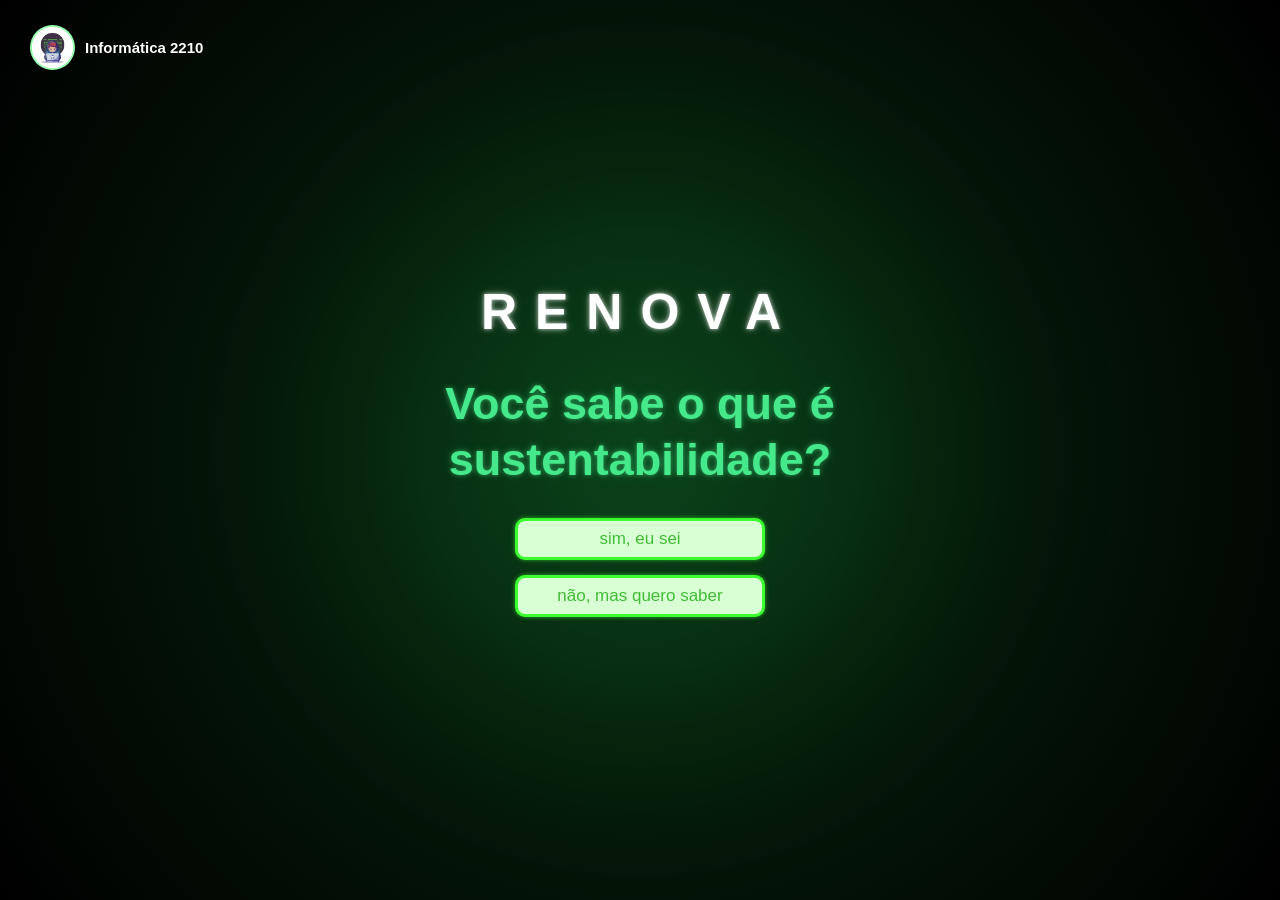
<file: index.html>
<!DOCTYPE html>
<html lang="pt-BR">

<head>

    <meta charset="UTF-8">

    <meta name="viewport" content="width=device-width, initial-scale=1.0">

    <title>RENOVA - Sustentabilidade</title>

    <link rel="stylesheet" href="style.css">

</head>

<body>

    <div class="identificacao-turma">

        <div class="logo-turma">
            <img src="img/logoproj.jpg" alt="Logo da turma">
        </div>

        <span>Informática 2210</span>

    </div>


    <main class="inicio">

        <div class="conteudo">

            <h1 class="logo">
                RENOVA
            </h1>

            <h2>
                Você sabe o que é<br>
                sustentabilidade?
            </h2>

            <div class="botoes">

                <a href="telas/projeto.html" class="botao">
                    sim, eu sei
                </a>

                <a href="telas/projeto.html" class="botao">
                    não, mas quero saber
                </a>

            </div>

        </div>

    </main>

</body>

</html>
</file>
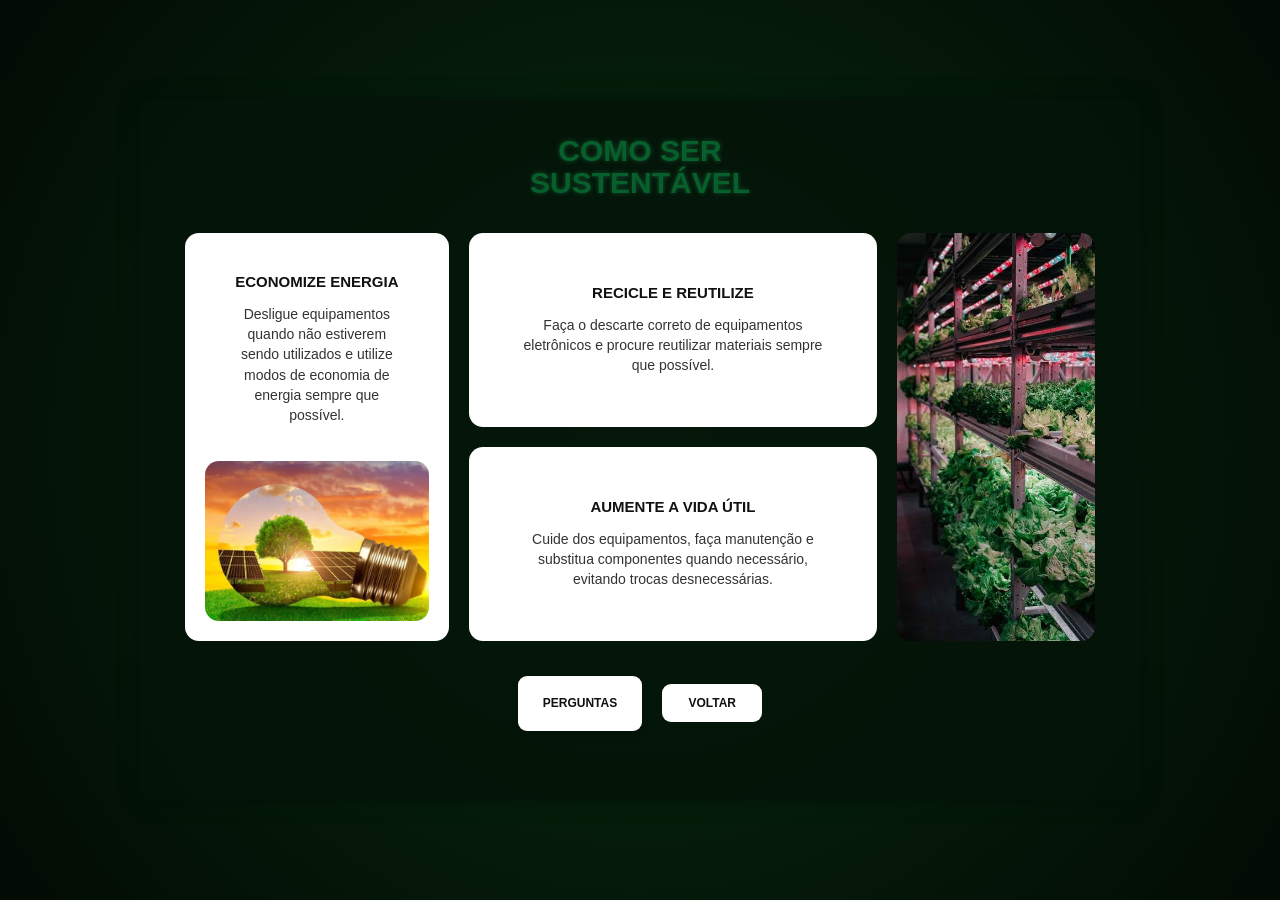
<file: telas/como-ser-sustentavel.html>
<!DOCTYPE html>
<html lang="pt-BR">

<head>
    <meta charset="UTF-8">
    <meta name="viewport" content="width=device-width, initial-scale=1.0">
    <title>Como ser sustentável</title>
    <link rel="stylesheet" href="../style.css">
</head>

<body class="pagina-sustentabilidade">

    <main class="conteudo-sustentabilidade">

        <!-- TÍTULO -->

        <h1>
            COMO SER
            <br>
            <span>SUSTENTÁVEL</span>
        </h1>


        <!-- ÁREA DE CONTEÚDO -->

        <section class="conteudo-temas">


            <!-- BLOCO ESQUERDO -->

            <div class="bloco bloco-esquerdo">

                <div class="espaco-texto">

                    <h2>ECONOMIZE ENERGIA</h2>

                    <p>
                        Desligue equipamentos quando não estiverem
                        sendo utilizados e utilize modos de economia
                        de energia sempre que possível.
                    </p>

                </div>


                <!-- IMAGEM JUNTO DO TEMA -->

                <div class="espaco-imagem">

                    <img src="../img/economiaenergia.jpg" alt="Economia de energia">

                </div>

            </div>



            <!-- BLOCO CENTRAL -->

            <div class="bloco-direito">


                <!-- TEMA DE CIMA -->

                <div class="espaco-texto tema-cima">

                    <h2>RECICLE E REUTILIZE</h2>

                    <p>
                        Faça o descarte correto de equipamentos
                        eletrônicos e procure reutilizar materiais
                        sempre que possível.
                    </p>

                </div>


                <!-- TEMA DE BAIXO -->

                <div class="espaco-texto tema-baixo">

                    <h2>AUMENTE A VIDA ÚTIL</h2>

                    <p>
                        Cuide dos equipamentos, faça manutenção
                        e substitua componentes quando necessário,
                        evitando trocas desnecessárias.
                    </p>

                </div>

            </div>



            <!-- IMAGEM SOZINHA DA DIREITA -->

            <div class="imagem-direita">

                <img src="../img/comosersustentavel1.jpg" alt="Reciclagem de equipamentos eletrônicos">

            </div>


        </section>



        <!-- NAVEGAÇÃO -->

        <div class="botoes-navegacao">

            <a href="quiz2.html" class="botao-perguntas">
                PERGUNTAS
            </a>

            <a href="topicos.html" class="botao-voltar">
                VOLTAR
            </a>

        </div>


    </main>

</body>

</html>
</file>
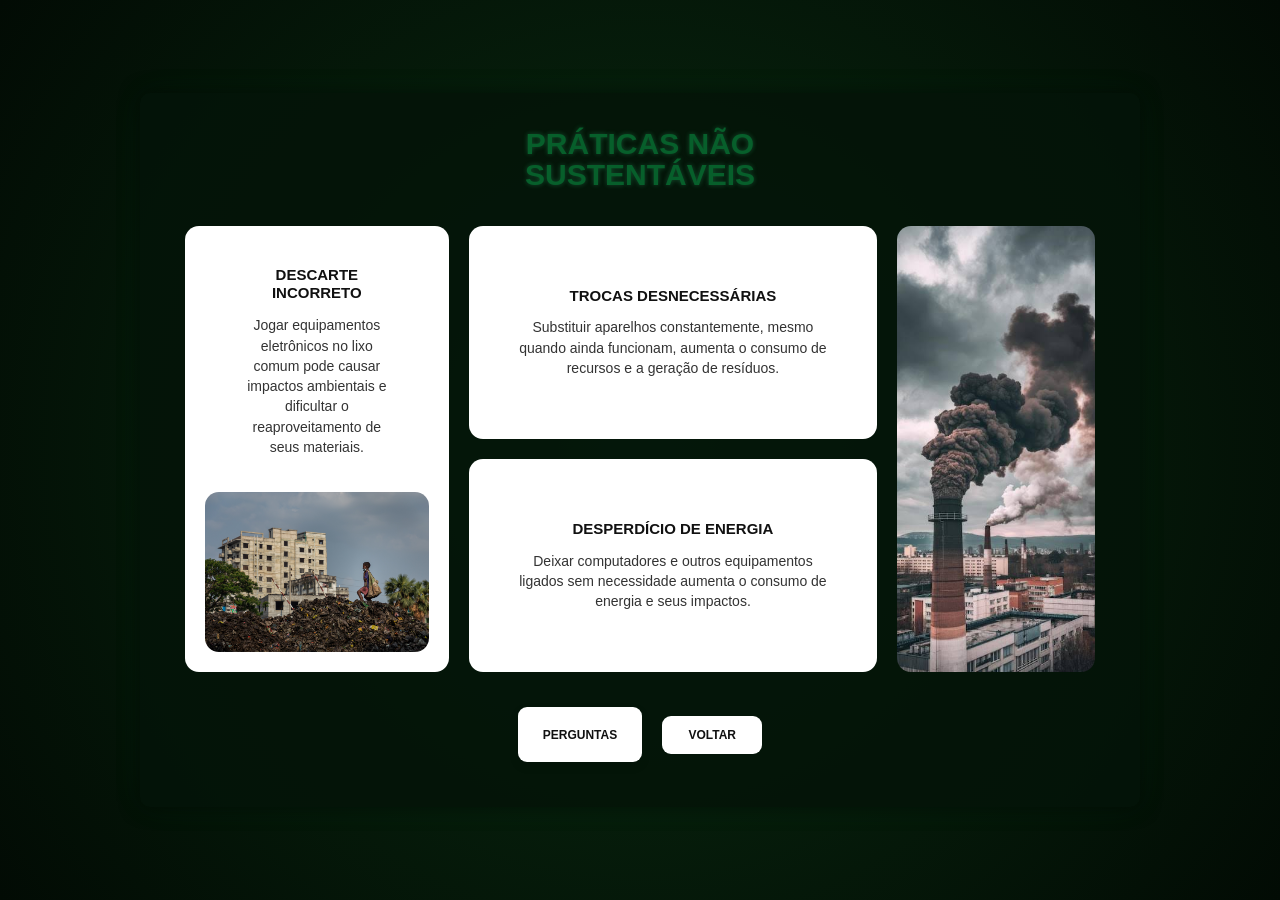
<file: telas/praticas-nao-sustentaveis.html>
<!DOCTYPE html>
<html lang="pt-BR">

<head>
    <meta charset="UTF-8">
    <meta name="viewport" content="width=device-width, initial-scale=1.0">
    <title>Práticas não sustentáveis</title>
    <link rel="stylesheet" href="../style.css">
</head>

<body class="pagina-sustentabilidade">

    <main class="conteudo-sustentabilidade">

        <!-- TÍTULO -->

        <h1>
            PRÁTICAS NÃO
            <br>
            <span>SUSTENTÁVEIS</span>
        </h1>


        <!-- ÁREA DE CONTEÚDO -->

        <section class="conteudo-temas">


            <!-- BLOCO ESQUERDO -->

            <div class="bloco bloco-esquerdo">

                <div class="espaco-texto">

                    <h2>DESCARTE INCORRETO</h2>

                    <p>
                        Jogar equipamentos eletrônicos no lixo comum
                        pode causar impactos ambientais e dificultar
                        o reaproveitamento de seus materiais.
                    </p>

                </div>


                <!-- IMAGEM JUNTO DO TEMA -->

                <div class="espaco-imagem">

                    <img src="../img/descartelixo.png" alt="Descarte de lixo eletrônico">

                </div>

            </div>



            <!-- BLOCO CENTRAL -->

            <div class="bloco-direito">


                <!-- TEMA DE CIMA -->

                <div class="espaco-texto tema-cima">

                    <h2>TROCAS DESNECESSÁRIAS</h2>

                    <p>
                        Substituir aparelhos constantemente, mesmo
                        quando ainda funcionam, aumenta o consumo
                        de recursos e a geração de resíduos.
                    </p>

                </div>


                <!-- TEMA DE BAIXO -->

                <div class="espaco-texto tema-baixo">

                    <h2>DESPERDÍCIO DE ENERGIA</h2>

                    <p>
                        Deixar computadores e outros equipamentos
                        ligados sem necessidade aumenta o consumo
                        de energia e seus impactos.
                    </p>

                </div>

            </div>



            <!-- IMAGEM SOZINHA DA DIREITA -->

            <div class="imagem-direita">

                <img src="../img/impactospoluicao.jpg" alt="Poluição e impactos ambientais">

            </div>


        </section>



        <!-- NAVEGAÇÃO -->

        <div class="botoes-navegacao">

            <a href="quiz3.html" class="botao-perguntas">
                PERGUNTAS
            </a>

            <a href="topicos.html" class="botao-voltar">
                VOLTAR
            </a>

        </div>


    </main>

</body>

</html>
</file>
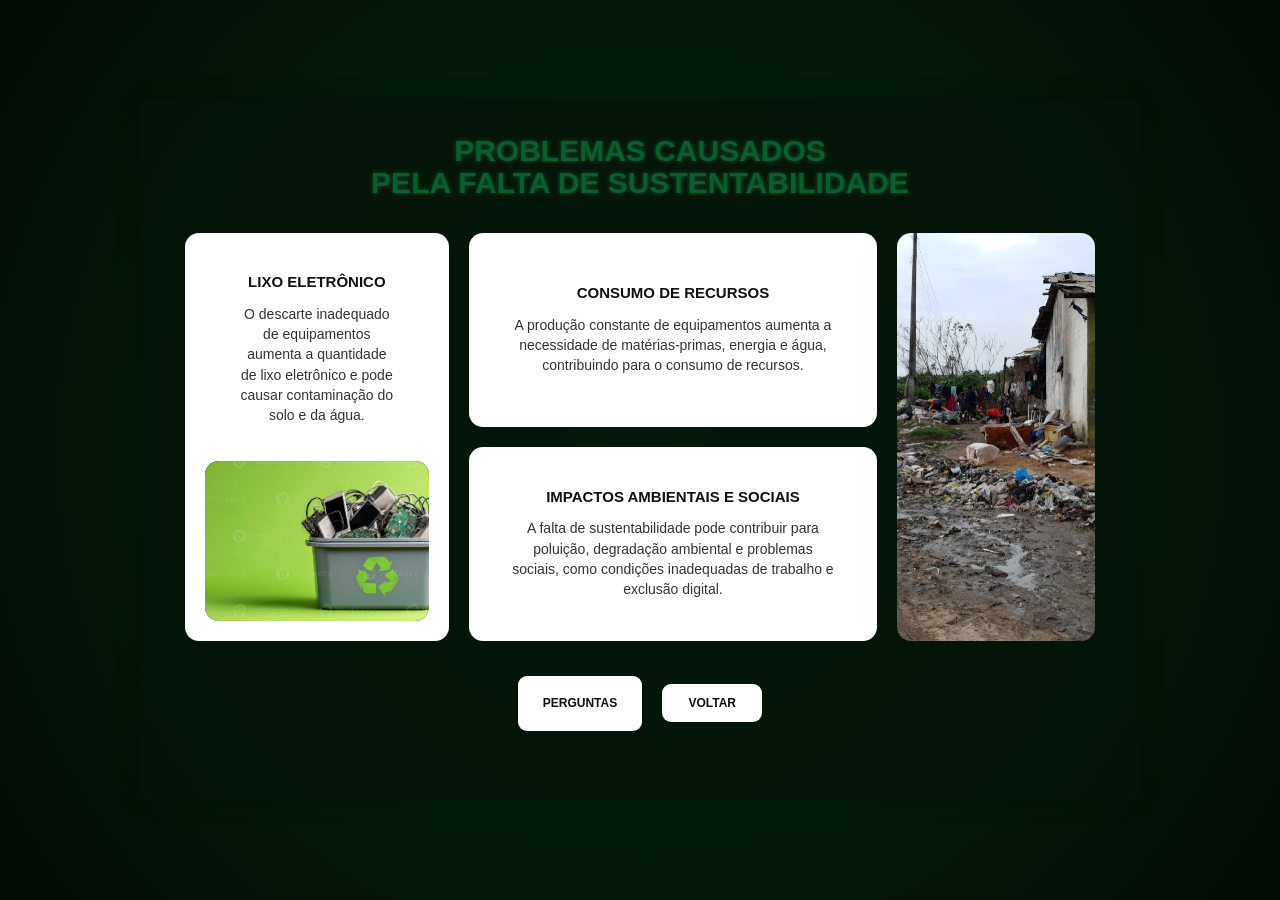
<file: telas/problemas-sustentabilidade.html>
<!DOCTYPE html>
<html lang="pt-BR">

<head>
    <meta charset="UTF-8">
    <meta name="viewport" content="width=device-width, initial-scale=1.0">
    <title>Problemas causados pela falta de sustentabilidade</title>
    <link rel="stylesheet" href="../style.css">
</head>

<body class="pagina-sustentabilidade">

    <main class="conteudo-sustentabilidade">

        <!-- TÍTULO -->

        <h1>
            PROBLEMAS CAUSADOS
            <br>
            <span>PELA FALTA DE SUSTENTABILIDADE</span>
        </h1>


        <!-- ÁREA DE CONTEÚDO -->

        <section class="conteudo-temas">


            <!-- BLOCO ESQUERDO -->

            <div class="bloco bloco-esquerdo">

                <div class="espaco-texto">

                    <h2>LIXO ELETRÔNICO</h2>

                    <p>
                        O descarte inadequado de equipamentos aumenta
                        a quantidade de lixo eletrônico e pode causar
                        contaminação do solo e da água.
                    </p>

                </div>


                <!-- IMAGEM JUNTO DO TEMA -->

                <div class="espaco-imagem">

                    <img src="../img/lixoeletronico.jpg" alt="Acúmulo de lixo eletrônico">

                </div>

            </div>



            <!-- BLOCO CENTRAL -->

            <div class="bloco-direito">


                <!-- TEMA DE CIMA -->

                <div class="espaco-texto tema-cima">

                    <h2>CONSUMO DE RECURSOS</h2>

                    <p>
                        A produção constante de equipamentos aumenta
                        a necessidade de matérias-primas, energia e
                        água, contribuindo para o consumo de recursos.
                    </p>

                </div>


                <!-- TEMA DE BAIXO -->

                <div class="espaco-texto tema-baixo">

                    <h2>IMPACTOS AMBIENTAIS E SOCIAIS</h2>

                    <p>
                        A falta de sustentabilidade pode contribuir
                        para poluição, degradação ambiental e problemas
                        sociais, como condições inadequadas de trabalho
                        e exclusão digital.
                    </p>

                </div>

            </div>



            <!-- IMAGEM SOZINHA DA DIREITA -->

            <div class="imagem-direita">

                <img src="../img/faltadesustentabilidade.jpg" alt="falta de sustentabilidade">

            </div>


        </section>



        <!-- NAVEGAÇÃO -->

        <div class="botoes-navegacao">

            <a href="quiz4.html" class="botao-perguntas">
                PERGUNTAS
            </a>

            <a href="topicos.html" class="botao-voltar">
                VOLTAR
            </a>

        </div>


    </main>

</body>

</html>
</file>
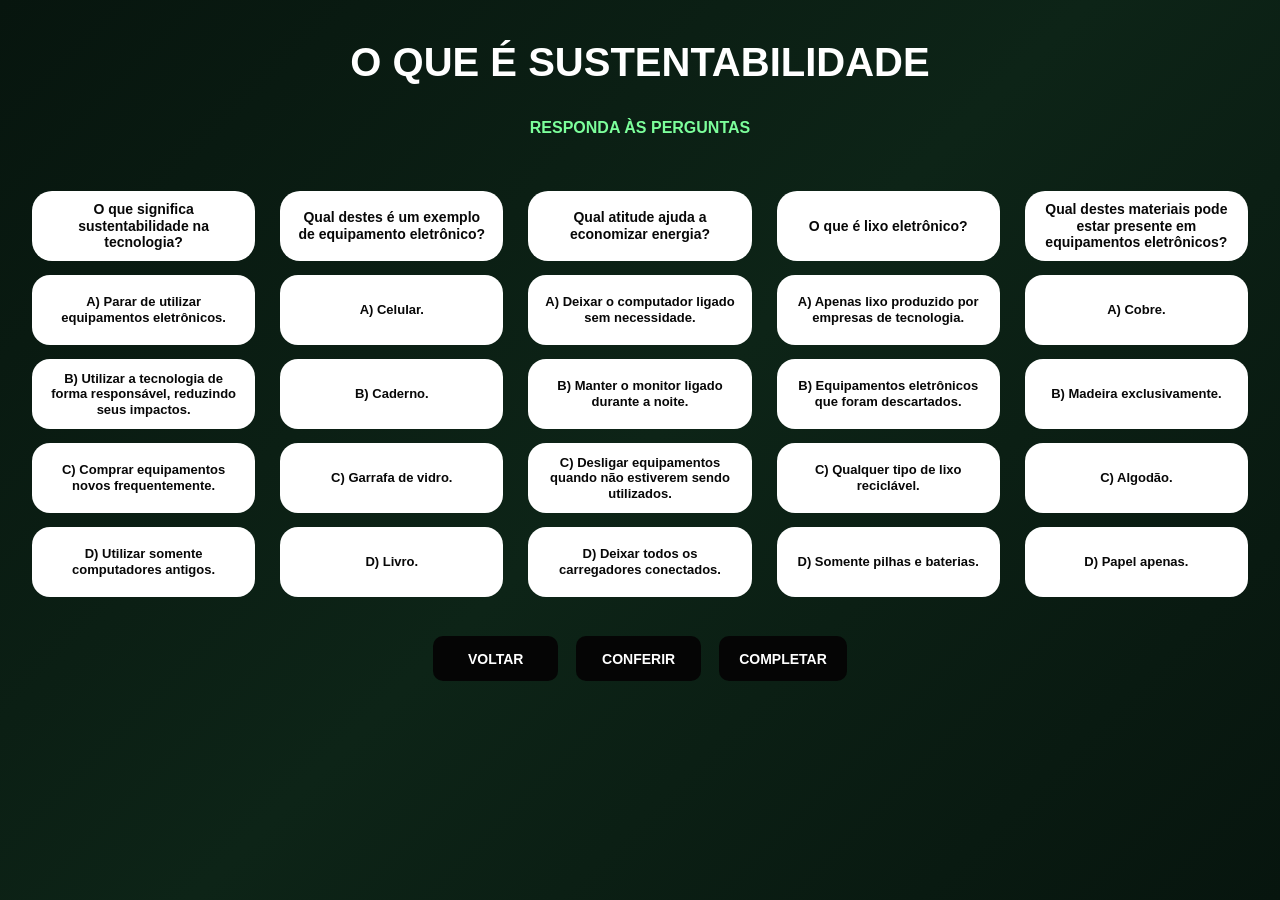
<file: telas/quiz1.html>
<!DOCTYPE html>
<html lang="pt-BR">

<head>
    <meta charset="UTF-8">
    <meta name="viewport" content="width=device-width, initial-scale=1.0">

    <title>Quiz 1 - O que é sustentabilidade</title>

    <link rel="stylesheet" href="../style.css">
</head>

<body class="pagina-quiz">

    <main class="quiz">

        <h1>O QUE É SUSTENTABILIDADE</h1>

        <p class="subtitulo-quiz">
            RESPONDA ÀS PERGUNTAS
        </p>


        <!-- PERGUNTA 1 -->

        <div class="bloco-pergunta">

            <div class="botao-pergunta">
                O que significa sustentabilidade na tecnologia?
            </div>

            <button class="alternativa">
                A) Parar de utilizar equipamentos eletrônicos.
            </button>

            <button class="alternativa">
                B) Utilizar a tecnologia de forma responsável, reduzindo seus impactos.
            </button>

            <button class="alternativa">
                C) Comprar equipamentos novos frequentemente.
            </button>

            <button class="alternativa">
                D) Utilizar somente computadores antigos.
            </button>

        </div>


        <!-- PERGUNTA 2 -->

        <div class="bloco-pergunta">

            <div class="botao-pergunta">
                Qual destes é um exemplo de equipamento eletrônico?
            </div>

            <button class="alternativa">
                A) Celular.
            </button>

            <button class="alternativa">
                B) Caderno.
            </button>

            <button class="alternativa">
                C) Garrafa de vidro.
            </button>

            <button class="alternativa">
                D) Livro.
            </button>

        </div>


        <!-- PERGUNTA 3 -->

        <div class="bloco-pergunta">

            <div class="botao-pergunta">
                Qual atitude ajuda a economizar energia?
            </div>

            <button class="alternativa">
                A) Deixar o computador ligado sem necessidade.
            </button>

            <button class="alternativa">
                B) Manter o monitor ligado durante a noite.
            </button>

            <button class="alternativa">
                C) Desligar equipamentos quando não estiverem sendo utilizados.
            </button>

            <button class="alternativa">
                D) Deixar todos os carregadores conectados.
            </button>

        </div>


        <!-- PERGUNTA 4 -->

        <div class="bloco-pergunta">

            <div class="botao-pergunta">
                O que é lixo eletrônico?
            </div>

            <button class="alternativa">
                A) Apenas lixo produzido por empresas de tecnologia.
            </button>

            <button class="alternativa">
                B) Equipamentos eletrônicos que foram descartados.
            </button>

            <button class="alternativa">
                C) Qualquer tipo de lixo reciclável.
            </button>

            <button class="alternativa">
                D) Somente pilhas e baterias.
            </button>

        </div>


        <!-- PERGUNTA 5 -->

        <div class="bloco-pergunta">

            <div class="botao-pergunta">
                Qual destes materiais pode estar presente em equipamentos eletrônicos?
            </div>

            <button class="alternativa">
                A) Cobre.
            </button>

            <button class="alternativa">
                B) Madeira exclusivamente.
            </button>

            <button class="alternativa">
                C) Algodão.
            </button>

            <button class="alternativa">
                D) Papel apenas.
            </button>

        </div>


        <!-- BOTÕES -->

        <div class="botoes-quiz">

            <a href="topicos.html" class="botao-quiz">
                VOLTAR
            </a>

            <button class="botao-quiz" onclick="conferir()">
                CONFERIR
            </button>

            <button class="botao-quiz" onclick="completarQuiz()">
                COMPLETAR
            </button>

        </div>

    </main>


    <script src="../JavaScript/quiz.js"></script>

</body>

</html>
</file>
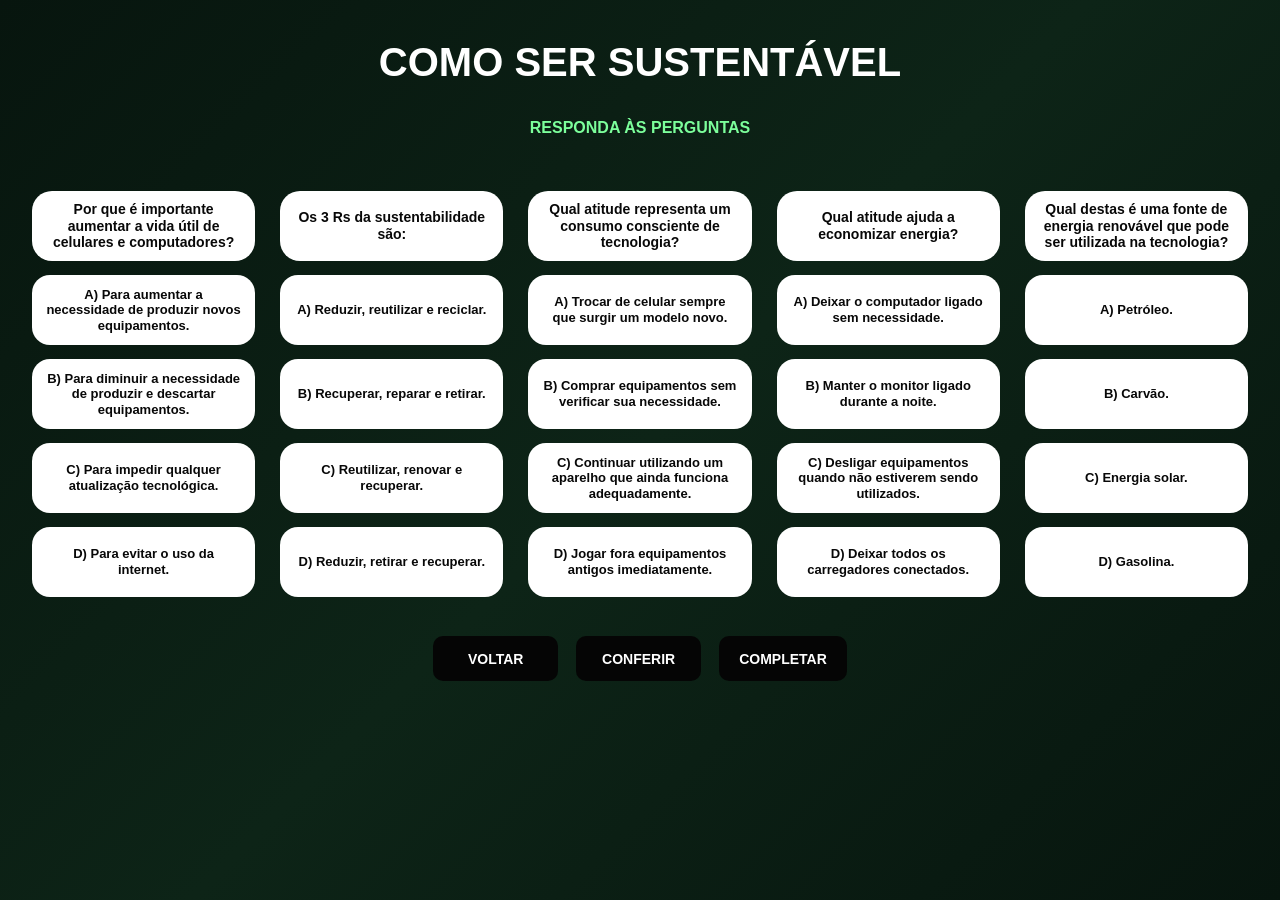
<file: telas/quiz2.html>
<!DOCTYPE html>
<html lang="pt-BR">

<head>
    <meta charset="UTF-8">
    <meta name="viewport" content="width=device-width, initial-scale=1.0">

    <title>Quiz 2 - Como Ser Sustentável</title>

    <link rel="stylesheet" href="../style.css">
</head>

<body class="pagina-quiz">

    <div class="resultado-quiz" id="resultadoQuiz">
    <div class="resultado-item">
        <strong id="acertosQuiz">0</strong>
        <span>ACERTOS</span>
    </div>

    <div class="resultado-linha"></div>

    <div class="resultado-item">
        <strong id="errosQuiz">0</strong>
        <span>ERROS</span>
    </div>
</div>

    <main class="quiz">

        <h1>COMO SER SUSTENTÁVEL</h1>

        <p class="subtitulo-quiz">
            RESPONDA ÀS PERGUNTAS
        </p>


        <!-- PERGUNTA 1 -->
        <div class="bloco-pergunta">

            <div class="botao-pergunta">
                Por que é importante aumentar a vida útil de celulares e computadores?
            </div>

            <button class="alternativa">
                A) Para aumentar a necessidade de produzir novos equipamentos.
            </button>

            <button class="alternativa">
                B) Para diminuir a necessidade de produzir e descartar equipamentos.
            </button>

            <button class="alternativa">
                C) Para impedir qualquer atualização tecnológica.
            </button>

            <button class="alternativa">
                D) Para evitar o uso da internet.
            </button>

        </div>


        <!-- PERGUNTA 2 -->
        <div class="bloco-pergunta">

            <div class="botao-pergunta">
                Os 3 Rs da sustentabilidade são:
            </div>

            <button class="alternativa">
                A) Reduzir, reutilizar e reciclar.
            </button>

            <button class="alternativa">
                B) Recuperar, reparar e retirar.
            </button>

            <button class="alternativa">
                C) Reutilizar, renovar e recuperar.
            </button>

            <button class="alternativa">
                D) Reduzir, retirar e recuperar.
            </button>

        </div>


        <!-- PERGUNTA 3 -->
        <div class="bloco-pergunta">

            <div class="botao-pergunta">
                Qual atitude representa um consumo consciente de tecnologia?
            </div>

            <button class="alternativa">
                A) Trocar de celular sempre que surgir um modelo novo.
            </button>

            <button class="alternativa">
                B) Comprar equipamentos sem verificar sua necessidade.
            </button>

            <button class="alternativa">
                C) Continuar utilizando um aparelho que ainda funciona adequadamente.
            </button>

            <button class="alternativa">
                D) Jogar fora equipamentos antigos imediatamente.
            </button>

        </div>


        <!-- PERGUNTA 4 -->
        <div class="bloco-pergunta">

            <div class="botao-pergunta">
                Qual atitude ajuda a economizar energia?
            </div>

            <button class="alternativa">
                A) Deixar o computador ligado sem necessidade.
            </button>

            <button class="alternativa">
                B) Manter o monitor ligado durante a noite.
            </button>

            <button class="alternativa">
                C) Desligar equipamentos quando não estiverem sendo utilizados.
            </button>

            <button class="alternativa">
                D) Deixar todos os carregadores conectados.
            </button>

        </div>


        <!-- PERGUNTA 5 -->
        <div class="bloco-pergunta">

            <div class="botao-pergunta">
                Qual destas é uma fonte de energia renovável que pode ser utilizada na tecnologia?
            </div>

            <button class="alternativa">
                A) Petróleo.
            </button>

            <button class="alternativa">
                B) Carvão.
            </button>

            <button class="alternativa">
                C) Energia solar.
            </button>

            <button class="alternativa">
                D) Gasolina.
            </button>

        </div>


        <div class="botoes-quiz">

            <a href="topicos.html" class="botao-quiz">
                VOLTAR
            </a>

            <button class="botao-quiz" onclick="conferir()">
    CONFERIR
</button>

            <button class="botao-quiz" onclick="completarQuiz()">COMPLETAR</button>

            <script src="../JavaScript/quiz.js"></script>

            <script src="../JavaScript/topicos.js"></script>


        </div>

    </main>

</body>
</html>
</file>
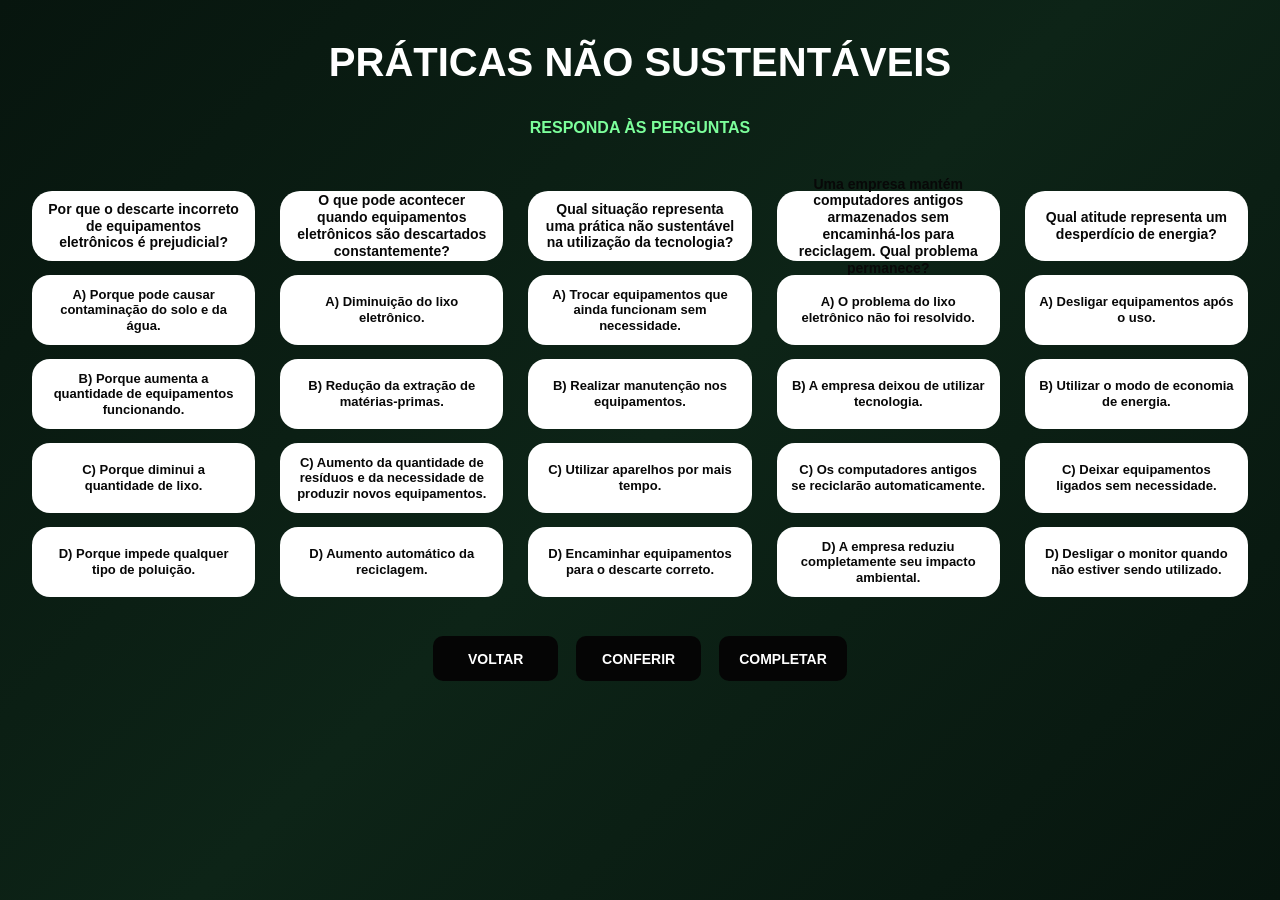
<file: telas/quiz3.html>
<!DOCTYPE html>
<html lang="pt-BR">

<head>
    <meta charset="UTF-8">
    <meta name="viewport" content="width=device-width, initial-scale=1.0">

    <title>Quiz 3 - Práticas Não Sustentáveis</title>

    <link rel="stylesheet" href="../style.css">
</head>

<body class="pagina-quiz">

    <div class="resultado-quiz" id="resultadoQuiz">
    <div class="resultado-item">
        <strong id="acertosQuiz">0</strong>
        <span>ACERTOS</span>
    </div>

    <div class="resultado-linha"></div>

    <div class="resultado-item">
        <strong id="errosQuiz">0</strong>
        <span>ERROS</span>
    </div>
</div>

    <main class="quiz">

        <h1>PRÁTICAS NÃO SUSTENTÁVEIS</h1>

        <p class="subtitulo-quiz">
            RESPONDA ÀS PERGUNTAS
        </p>


        <!-- PERGUNTA 1 -->
        <div class="bloco-pergunta">

            <div class="botao-pergunta">
                Por que o descarte incorreto de equipamentos eletrônicos é prejudicial?
            </div>

            <button class="alternativa">
                A) Porque pode causar contaminação do solo e da água.
            </button>

            <button class="alternativa">
                B) Porque aumenta a quantidade de equipamentos funcionando.
            </button>

            <button class="alternativa">
                C) Porque diminui a quantidade de lixo.
            </button>

            <button class="alternativa">
                D) Porque impede qualquer tipo de poluição.
            </button>

        </div>


        <!-- PERGUNTA 2 -->
        <div class="bloco-pergunta">

            <div class="botao-pergunta">
                O que pode acontecer quando equipamentos eletrônicos são descartados constantemente?
            </div>

            <button class="alternativa">
                A) Diminuição do lixo eletrônico.
            </button>

            <button class="alternativa">
                B) Redução da extração de matérias-primas.
            </button>

            <button class="alternativa">
                C) Aumento da quantidade de resíduos e da necessidade de produzir novos equipamentos.
            </button>

            <button class="alternativa">
                D) Aumento automático da reciclagem.
            </button>

        </div>


        <!-- PERGUNTA 3 -->
        <div class="bloco-pergunta">

            <div class="botao-pergunta">
                Qual situação representa uma prática não sustentável na utilização da tecnologia?
            </div>

            <button class="alternativa">
                A) Trocar equipamentos que ainda funcionam sem necessidade.
            </button>

            <button class="alternativa">
                B) Realizar manutenção nos equipamentos.
            </button>

            <button class="alternativa">
                C) Utilizar aparelhos por mais tempo.
            </button>

            <button class="alternativa">
                D) Encaminhar equipamentos para o descarte correto.
            </button>

        </div>


        <!-- PERGUNTA 4 -->
        <div class="bloco-pergunta">

            <div class="botao-pergunta">
                Uma empresa mantém computadores antigos armazenados sem encaminhá-los para reciclagem. Qual problema permanece?
            </div>

            <button class="alternativa">
                A) O problema do lixo eletrônico não foi resolvido.
            </button>

            <button class="alternativa">
                B) A empresa deixou de utilizar tecnologia.
            </button>

            <button class="alternativa">
                C) Os computadores antigos se reciclarão automaticamente.
            </button>

            <button class="alternativa">
                D) A empresa reduziu completamente seu impacto ambiental.
            </button>

        </div>


        <!-- PERGUNTA 5 -->
        <div class="bloco-pergunta">

            <div class="botao-pergunta">
                Qual atitude representa um desperdício de energia?
            </div>

            <button class="alternativa">
                A) Desligar equipamentos após o uso.
            </button>

            <button class="alternativa">
                B) Utilizar o modo de economia de energia.
            </button>

            <button class="alternativa">
                C) Deixar equipamentos ligados sem necessidade.
            </button>

            <button class="alternativa">
                D) Desligar o monitor quando não estiver sendo utilizado.
            </button>

        </div>


        <div class="botoes-quiz">

            <a href="topicos.html" class="botao-quiz">
                VOLTAR
            </a>

            <button class="botao-quiz" onclick="conferir()">
    CONFERIR
</button>

            <button class="botao-quiz" onclick="completarQuiz()">COMPLETAR</button>

            <script src="../JavaScript/quiz.js"></script>

            <script src="../JavaScript/topicos.js"></script>


        </div>

    </main>

</body>
</html>
</file>
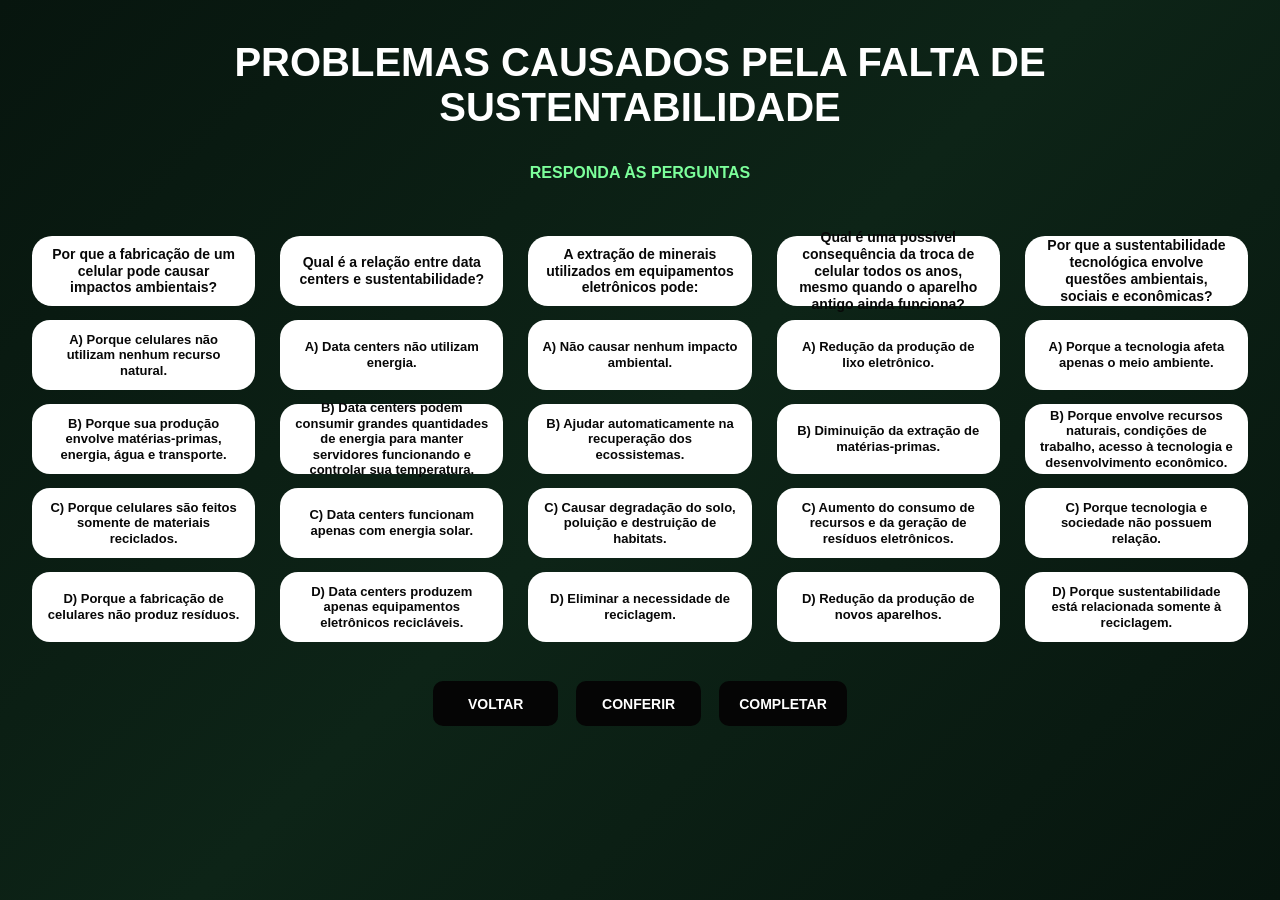
<file: telas/quiz4.html>
<!DOCTYPE html>
<html lang="pt-BR">

<head>
    <meta charset="UTF-8">
    <meta name="viewport" content="width=device-width, initial-scale=1.0">

    <title>Quiz 4 - Problemas da Falta de Sustentabilidade</title>

    <link rel="stylesheet" href="../style.css">
</head>

<body class="pagina-quiz">

    <div class="resultado-quiz" id="resultadoQuiz">
    <div class="resultado-item">
        <strong id="acertosQuiz">0</strong>
        <span>ACERTOS</span>
    </div>

    <div class="resultado-linha"></div>

    <div class="resultado-item">
        <strong id="errosQuiz">0</strong>
        <span>ERROS</span>
    </div>
</div>

    <main class="quiz">

        <h1>PROBLEMAS CAUSADOS PELA FALTA DE SUSTENTABILIDADE</h1>

        <p class="subtitulo-quiz">
            RESPONDA ÀS PERGUNTAS
        </p>


        <!-- PERGUNTA 1 -->
        <div class="bloco-pergunta">

            <div class="botao-pergunta">
                Por que a fabricação de um celular pode causar impactos ambientais?
            </div>

            <button class="alternativa">
                A) Porque celulares não utilizam nenhum recurso natural.
            </button>

            <button class="alternativa">
                B) Porque sua produção envolve matérias-primas, energia, água e transporte.
            </button>

            <button class="alternativa">
                C) Porque celulares são feitos somente de materiais reciclados.
            </button>

            <button class="alternativa">
                D) Porque a fabricação de celulares não produz resíduos.
            </button>

        </div>


        <!-- PERGUNTA 2 -->
        <div class="bloco-pergunta">

            <div class="botao-pergunta">
                Qual é a relação entre data centers e sustentabilidade?
            </div>

            <button class="alternativa">
                A) Data centers não utilizam energia.
            </button>

            <button class="alternativa">
                B) Data centers podem consumir grandes quantidades de energia para manter servidores funcionando e controlar sua temperatura.
            </button>

            <button class="alternativa">
                C) Data centers funcionam apenas com energia solar.
            </button>

            <button class="alternativa">
                D) Data centers produzem apenas equipamentos eletrônicos recicláveis.
            </button>

        </div>


        <!-- PERGUNTA 3 -->
        <div class="bloco-pergunta">

            <div class="botao-pergunta">
                A extração de minerais utilizados em equipamentos eletrônicos pode:
            </div>

            <button class="alternativa">
                A) Não causar nenhum impacto ambiental.
            </button>

            <button class="alternativa">
                B) Ajudar automaticamente na recuperação dos ecossistemas.
            </button>

            <button class="alternativa">
                C) Causar degradação do solo, poluição e destruição de habitats.
            </button>

            <button class="alternativa">
                D) Eliminar a necessidade de reciclagem.
            </button>

        </div>


        <!-- PERGUNTA 4 -->
        <div class="bloco-pergunta">

            <div class="botao-pergunta">
                Qual é uma possível consequência da troca de celular todos os anos, mesmo quando o aparelho antigo ainda funciona?
            </div>

            <button class="alternativa">
                A) Redução da produção de lixo eletrônico.
            </button>

            <button class="alternativa">
                B) Diminuição da extração de matérias-primas.
            </button>

            <button class="alternativa">
                C) Aumento do consumo de recursos e da geração de resíduos eletrônicos.
            </button>

            <button class="alternativa">
                D) Redução da produção de novos aparelhos.
            </button>

        </div>


        <!-- PERGUNTA 5 -->
        <div class="bloco-pergunta">

            <div class="botao-pergunta">
                Por que a sustentabilidade tecnológica envolve questões ambientais, sociais e econômicas?
            </div>

            <button class="alternativa">
                A) Porque a tecnologia afeta apenas o meio ambiente.
            </button>

            <button class="alternativa">
                B) Porque envolve recursos naturais, condições de trabalho, acesso à tecnologia e desenvolvimento econômico.
            </button>

            <button class="alternativa">
                C) Porque tecnologia e sociedade não possuem relação.
            </button>

            <button class="alternativa">
                D) Porque sustentabilidade está relacionada somente à reciclagem.
            </button>

        </div>


        <div class="botoes-quiz">

            <a href="topicos.html" class="botao-quiz">
                VOLTAR
            </a>

          <button class="botao-quiz" onclick="conferir()">
    CONFERIR
</button>

           <button class="botao-quiz" onclick="completarQuiz()">COMPLETAR</button>

            <script src="../JavaScript/quiz.js"></script>

            <script src="../JavaScript/topicos.js"></script>


        </div>

    </main>

</body>
</html>
</file>
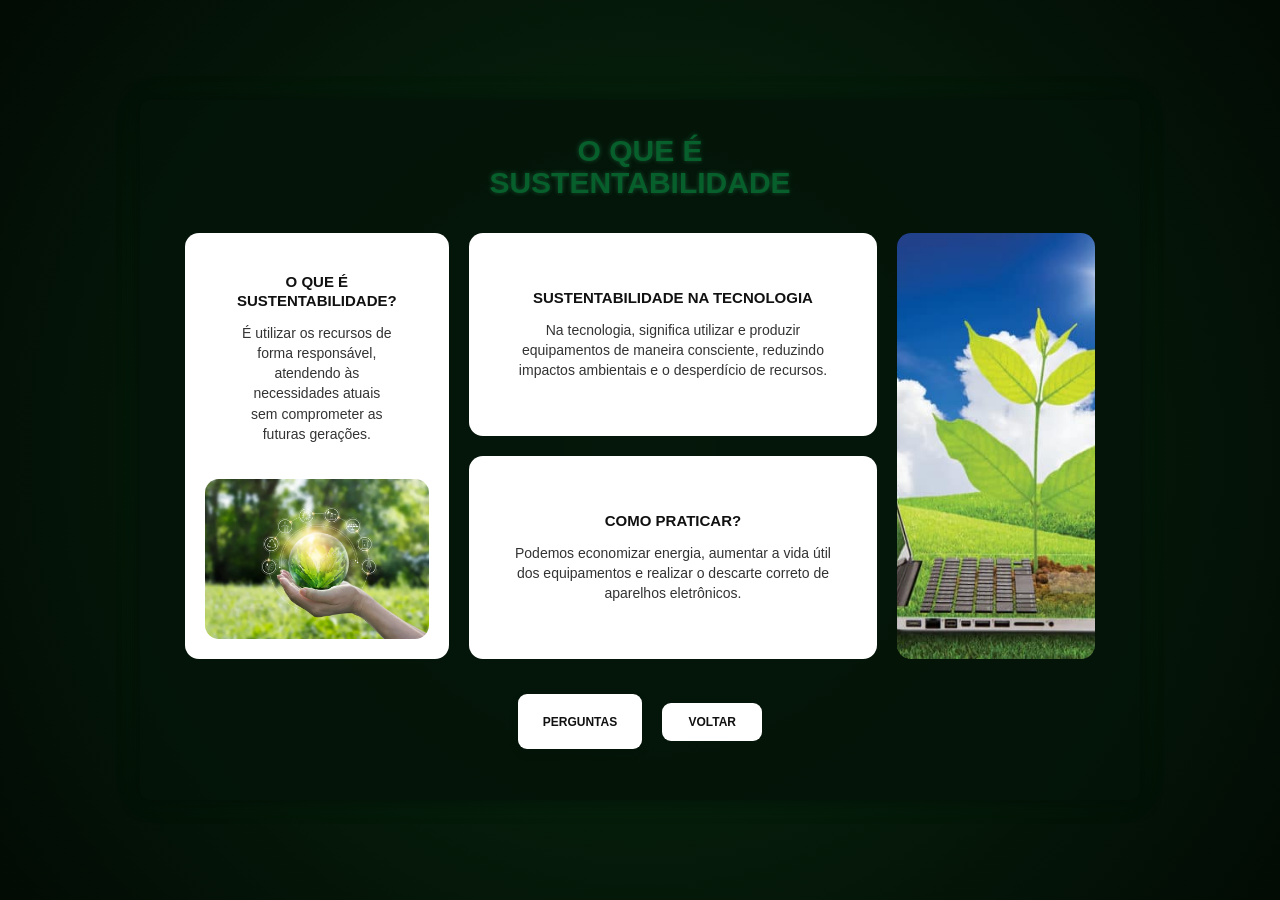
<file: telas/sustentabilidade.html>
<!DOCTYPE html>
<html lang="pt-BR">

<head>
    <meta charset="UTF-8">
    <meta name="viewport" content="width=device-width, initial-scale=1.0">
    <title>O que é sustentabilidade</title>
    <link rel="stylesheet" href="../style.css">
</head>

<body class="pagina-sustentabilidade">

    <main class="conteudo-sustentabilidade">

        <!-- TÍTULO -->

        <h1>
            O QUE É
            <br>
            <span>SUSTENTABILIDADE</span>
        </h1>


        <!-- ÁREA DE CONTEÚDO -->

        <section class="conteudo-temas">


            <!-- BLOCO ESQUERDO -->

            <div class="bloco bloco-esquerdo">

                <div class="espaco-texto">

                    <h2>O QUE É SUSTENTABILIDADE?</h2>

                    <p>
                        É utilizar os recursos de forma responsável,
                        atendendo às necessidades atuais sem
                        comprometer as futuras gerações.
                    </p>

                </div>


                <!-- IMAGEM JUNTO DO TEMA -->

                <div class="espaco-imagem">

                    <img src="../img/sustentabilidade1.png" alt="Natureza e sustentabilidade">

                </div>

            </div>



            <!-- BLOCO CENTRAL -->

            <div class="bloco-direito">


                <!-- TEMA DE CIMA -->

                <div class="espaco-texto tema-cima">

                    <h2>SUSTENTABILIDADE NA TECNOLOGIA</h2>

                    <p>
                        Na tecnologia, significa utilizar e produzir
                        equipamentos de maneira consciente, reduzindo
                        impactos ambientais e o desperdício de recursos.
                    </p>

                </div>


                <!-- TEMA DE BAIXO -->

                <div class="espaco-texto tema-baixo">

                    <h2>COMO PRATICAR?</h2>

                    <p>
                        Podemos economizar energia, aumentar a vida útil
                        dos equipamentos e realizar o descarte correto
                        de aparelhos eletrônicos.
                    </p>

                </div>

            </div>



            <!-- IMAGEM SOZINHA DA DIREITA -->

            <div class="imagem-direita">

                <img src="../img/tecsustentabilidade.jpg" alt="Tecnologia e sustentabilidade">

            </div>


        </section>



        <!-- NAVEGAÇÃO -->

        <div class="botoes-navegacao">

            <a href="quiz1.html" class="botao-perguntas">
                PERGUNTAS
            </a>

            <a href="topicos.html" class="botao-voltar">
                VOLTAR
            </a>

        </div>


    </main>

</body>

</html>
</file>
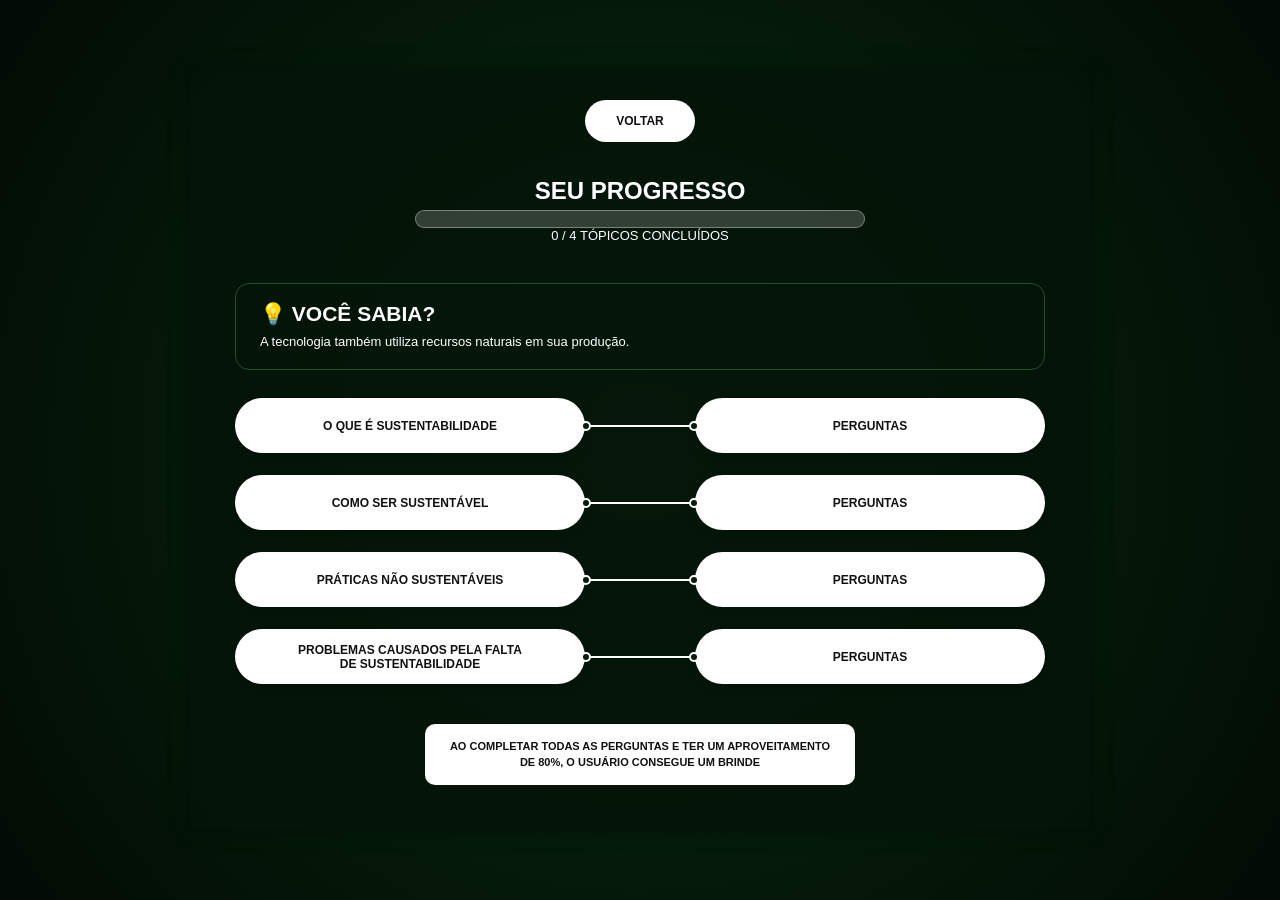
<file: telas/topicos.html>
<!DOCTYPE html>
<html lang="pt-BR">

<head>

    <meta charset="UTF-8">

    <meta name="viewport" content="width=device-width, initial-scale=1.0">

    <title>Tópicos - Sustentabilidade</title>

    <link rel="stylesheet" href="../style.css">

</head>


<body class="pagina-topicos">


    <main class="topicos">


        <!-- BOTÃO VOLTAR -->

        <a href="projeto.html" class="botao-voltar-topicos">
            VOLTAR
        </a>



        <!-- PROGRESSO -->

        <section class="progresso">

            <h2>SEU PROGRESSO</h2>

            <div class="barra-progresso">

                <div class="barra-progresso-preenchida" id="progressoPreenchido"></div>

            </div>

            <p id="textoProgresso">
                0 / 4 TÓPICOS CONCLUÍDOS
            </p>

        </section>



        <!-- VOCÊ SABIA? -->

        <section class="curiosidade">

            <h2>💡 VOCÊ SABIA?</h2>

            <p id="textoVoceSabia">
                A tecnologia também utiliza recursos naturais em sua produção.
            </p>

        </section>



        <!-- TÓPICOS -->

        <section class="lista-topicos">


            <!-- TÓPICO 1 -->

            <div class="linha-topico">

                <a href="sustentabilidade.html" class="topico">
                    O QUE É SUSTENTABILIDADE
                </a>

                <div class="ligacao"></div>

                <a href="quiz1.html"
                   class="botao-perguntas"
                   id="statusQuiz1">
                    PERGUNTAS
                </a>

            </div>



            <!-- TÓPICO 2 -->

            <div class="linha-topico">

                <a href="como-ser-sustentavel.html" class="topico">
                    COMO SER SUSTENTÁVEL
                </a>

                <div class="ligacao"></div>

                <a href="quiz2.html"
                   class="botao-perguntas"
                   id="statusQuiz2">
                    PERGUNTAS
                </a>

            </div>



            <!-- TÓPICO 3 -->

            <div class="linha-topico">

                <a href="praticas-nao-sustentaveis.html" class="topico">
                    PRÁTICAS NÃO SUSTENTÁVEIS
                </a>

                <div class="ligacao"></div>

                <a href="quiz3.html"
                   class="botao-perguntas"
                   id="statusQuiz3">
                    PERGUNTAS
                </a>

            </div>



            <!-- TÓPICO 4 -->

            <div class="linha-topico">

                <a href="problemas-sustentabilidade.html" class="topico">

                    PROBLEMAS CAUSADOS PELA FALTA
                    <br>
                    DE SUSTENTABILIDADE

                </a>

                <div class="ligacao"></div>

                <a href="quiz4.html"
                   class="botao-perguntas"
                   id="statusQuiz4">
                    PERGUNTAS
                </a>

            </div>


        </section>



        <!-- AVISO DO BRINDE -->

        <div class="aviso-brinde">

            AO COMPLETAR TODAS AS PERGUNTAS E TER UM APROVEITAMENTO
            <br>
            DE 80%, O USUÁRIO CONSEGUE UM BRINDE

        </div>



        <!-- AVISO FINAL -->

        <div class="aviso-final" id="avisoFinal">

            <p id="mensagemFinal"></p>

            <button
                class="botao-reiniciar"
                onclick="reiniciarProjeto()">

                REINICIAR

            </button>

        </div>


    </main>



    <script src="../JavaScript/topicos.js"></script>


</body>

</html>
</file>
<file: style.css>
/* =========================
   CONFIGURAÇÕES
========================= */

* {
    margin: 0;
    padding: 0;
    box-sizing: border-box;
}

body {
    font-family: Arial, Helvetica, sans-serif;
    background: #020b04;
}


/* =========================
   TELA INICIAL
========================= */

.identificacao-turma {
    position: fixed;
    top: 25px;
    left: 30px;

    display: flex;
    align-items: center;
    gap: 10px;

    z-index: 100;

    color: white;
    font-size: 15px;
    font-weight: 600;
}

.logo-turma {
    width: 45px;
    height: 45px;

    border-radius: 50%;
    overflow: hidden;

    display: flex;
    align-items: center;
    justify-content: center;

    background: white;
    border: 2px solid rgba(124, 255, 155, 0.8);
}

.logo-turma img {
    width: 100%;
    height: 100%;
    object-fit: cover;
}

.inicio {
    width: 100%;
    min-height: 100vh;

    position: relative;

    display: flex;
    justify-content: center;
    align-items: center;

    overflow: hidden;

    background:
        radial-gradient(
            circle at center,
            #0b3216 0%,
            #061d0b 35%,
            #020b04 75%,
            #000000 100%
        );
}


/* brilho verde no centro */

.inicio::before {
    content: "";

    position: absolute;

    width: 600px;
    height: 600px;

    border-radius: 50%;

    background: rgba(24, 255, 93, 0.08);

    filter: blur(100px);

    z-index: 0;
}


/* =========================
   CONTEÚDO
========================= */

.conteudo {
    position: relative;

    z-index: 2;

    text-align: center;

    display: flex;
    flex-direction: column;
    align-items: center;
}


/* =========================
   LOGO
========================= */

.logo {
    margin-bottom: 35px;

    font-size: 50px;

    letter-spacing: 18px;

    color: #ffffff;

    text-shadow:
        0 0 4px rgba(255, 255, 255, 0.7),
        0 0 10px rgba(255, 255, 255, 0.3);
}


/* =========================
   TÍTULO
========================= */

.conteudo h2 {
    margin-bottom: 30px;

    font-size: 45px;

    line-height: 1.25;

    color: #45e88a;

    text-shadow:
        0 0 4px rgba(69, 232, 138, 0.5),
        0 0 10px rgba(69, 232, 138, 0.25);
}


/* =========================
   BOTÕES
========================= */

.botoes {
    display: flex;

    flex-direction: column;

    gap: 15px;

    width: 250px;
}

.botao {
    width: 100%;

    padding: 8px 15px;

    border-radius: 10px;

    border: 3px solid #3cff30;

    background: #d9ffd5;

    color: #40bd35;

    text-decoration: none;

    font-size: 17px;

    box-shadow:
        0 0 4px rgba(60, 255, 48, 0.6);

    transition: 0.25s;
}


/* efeito ao passar o mouse */

.botao:hover {
    background: #aaff9f;

    color: #23851e;

    transform: scale(1.04);

    box-shadow:
        0 0 8px #3cff30,
        0 0 20px rgba(60, 255, 48, 0.7);
}


/* =========================
   TEXTO LATERAL
========================= */

.aviso {
    position: absolute;

    right: 30px;
    bottom: 120px;

    z-index: 2;

    text-align: center;

    font-size: 13px;

    line-height: 1.25;

    color: #000000;
}


/* =========================
   RESPONSIVIDADE
========================= */

@media (max-width: 700px) {

    .logo {
        font-size: 38px;

        letter-spacing: 12px;
    }

    .conteudo h2 {
        font-size: 34px;
    }

    .botoes {
        width: 230px;
    }

    .aviso {
        display: none;
    }
}


@media (max-width: 450px) {

    .logo {
        font-size: 30px;

        letter-spacing: 8px;
    }

    .conteudo h2 {
        font-size: 28px;
    }

    .botoes {
        width: 210px;
    }
}

/* =========================================
   PÁGINA - CONHEÇA NOSSOS PROJETOS
========================================= */

.pagina-projetos {

    min-height: 100vh;

    display: flex;

    justify-content: center;

    align-items: center;

    background:
        radial-gradient(
            circle at center,
            #0b3216 0%,
            #061d0b 45%,
            #020b04 100%
        );

    overflow-x: hidden;
}


/* Área principal */

.projetos {

    width: 95%;

    max-width: 1000px;

    min-height: 620px;

    padding: 35px 30px 45px;

    background: rgba(4, 20, 9, 0.88);

    border-radius: 10px;

    box-shadow:
        0 0 20px rgba(0, 0, 0, 0.6),
        0 0 35px rgba(25, 255, 100, 0.05);
}


/* =========================================
   TÍTULO
========================================= */

.titulo-projetos {

    width: 420px;

    margin: 0 auto 35px;

    padding: 14px 20px;

    text-align: center;

    font-size: 16px;

    color: #111;

    background: #ffffff;

    border-radius: 8px;

    box-shadow:
        0 0 10px rgba(255, 255, 255, 0.15);
}


/* =========================================
   PROJETOS
========================================= */

.lista-projetos {

    display: grid;

    grid-template-columns: repeat(3, 1fr);

    gap: 20px 25px;
}


/* Botões dos projetos */

.projeto {

    width: 100%;

    height: 200px;

    padding: 0;

    border: none;

    border-radius: 20px;

    background: #ffffff;

    color: #111111;

    font-family: Arial, Helvetica, sans-serif;

    font-size: 13px;

    font-weight: bold;

    cursor: pointer;

    transition: 0.25s;

    box-shadow:
        0 5px 12px rgba(0, 0, 0, 0.15);

    overflow: hidden;
}


/* Hover */

.projeto:hover {

    transform: translateY(-4px);

    background: #05360d;

    box-shadow:
        0 7px 18px rgba(63, 255, 71, 0.25);
}


/* Clique */

.projeto:active {

    transform: scale(0.98);
}


/* =========================================
   FUNDO DO MODAL
========================================= */

.fundo-modal {

    position: fixed;

    inset: 0;

    z-index: 10;

    display: none;

    background: rgba(0, 0, 0, 0.75);

    backdrop-filter: blur(8px);
}


/* Quando estiver aberto */

.fundo-modal.aberto {

    display: block;
}


/* =========================================
   MODAL DO PROJETO
========================================= */

.modal-projeto {

    position: fixed;

    top: 50%;

    left: 50%;

    z-index: 20;

    width: 560px;

    max-width: 90%;

    max-height: 88vh;

    padding: 25px;

    box-sizing: border-box;

    transform: translate(-50%, -50%) scale(0.9);

    display: none;

    flex-direction: column;

    align-items: center;

    text-align: center;

    /* NOVO FUNDO DO MODAL */

    background: #0B2520;

    border-radius: 16px;

    /* Borda verde tecnológica */

    border: 1px solid rgba(53, 201, 120, 0.35);

    box-shadow:
        0 15px 50px rgba(0, 0, 0, 0.65),
        0 0 30px rgba(53, 201, 120, 0.08);

    overflow-y: auto;
}


/* Modal aberto */

.modal-projeto.aberto {

    display: flex;

    animation: aparecer 0.25s ease forwards;
}


/* =========================================
   ANIMAÇÃO
========================================= */

@keyframes aparecer {

    from {

        opacity: 0;

        transform:
            translate(-50%, -50%)
            scale(0.9);
    }

    to {

        opacity: 1;

        transform:
            translate(-50%, -50%)
            scale(1);
    }
}


/* =========================================
   IMAGEM DO PROJETO NO BOTÃO
========================================= */

.item-projeto {

    display: flex;

    flex-direction: column;

    align-items: center;

    gap: 10px;
}


.item-projeto h2 {

    margin: 0;

    color: white;

    font-size: 18px;

    font-weight: bold;

    text-align: center;
}


.projeto img {

    width: 100%;

    height: 100%;

    object-fit: cover;

    object-position: center top;

    display: block;
}


/* =========================================
   TÍTULO DO PROJETO
========================================= */

.modal-projeto h2 {

    width: 100%;

    margin: 0 0 18px;

    font-size: 25px;

    color: #6BE39A;

    text-shadow:
        0 0 12px rgba(107, 227, 154, 0.15);
}


/* =========================================
   IMAGEM DO PROJETO
========================================= */

.modal-projeto img {

    width: 100%;

    height: 230px;

    object-fit: cover;

    border-radius: 10px;

    object-position: center top;

    margin-bottom: 20px;

    background: #102F28;

    border: 1px solid rgba(53, 201, 120, 0.20);
}


/* =========================================
   QUADRADO DE INFORMAÇÕES
========================================= */

.informacoes-projeto {

    width: 100%;

    min-height: 120px;

    padding: 20px 22px;

    box-sizing: border-box;

    background: #102F28;

    border-radius: 10px;

    border: 1px solid #35C978;

    text-align: center;

    box-shadow:
        inset 0 0 20px rgba(53, 201, 120, 0.03);
}


.informacoes-projeto h3 {

    margin: 0 0 10px;

    font-size: 15px;

    color: #F1F5F2;
}


.informacoes-projeto p {

    margin: 0;

    color: #D5E3DC;

    font-size: 14px;

    line-height: 1.5;
}


/* =========================================
   COMPATIBILIDADE CASO USE <p> DIRETO
========================================= */

.modal-projeto > p {

    width: 100%;

    margin: 0 0 22px;

    padding: 20px 22px;

    box-sizing: border-box;

    background: #102F28;

    border-radius: 10px;

    border: 1px solid #35C978;

    color: #D5E3DC;

    font-size: 14px;

    line-height: 1.5;
}


/* =========================================
   BOTÃO FECHAR
========================================= */

.fechar {

    position: absolute;

    top: 12px;

    right: 15px;

    width: 30px;

    height: 30px;

    border: 1px solid rgba(53, 201, 120, 0.25);

    border-radius: 50%;

    background: #102F28;

    color: #D5E3DC;

    font-size: 22px;

    cursor: pointer;

    z-index: 2;

    transition: 0.2s;
}


.fechar:hover {

    background: #173D32;

    color: #6BE39A;

    transform: scale(1.05);

    box-shadow:
        0 0 12px rgba(53, 201, 120, 0.20);
}


/* =========================================
   BOTÃO VOLTAR DO MODAL
========================================= */

.modal-projeto .botao-voltar {

    margin-top: 20px;

    padding: 11px 35px;

    border: none;

    border-radius: 8px;

    background: #174A38;

    color: #F1F5F2;

    font-size: 13px;

    font-weight: bold;

    cursor: pointer;

    transition: 0.2s;
}


.modal-projeto .botao-voltar:hover {

    background: #35C978;

    color: #062016;

    transform: translateY(-2px);

    box-shadow:
        0 5px 15px rgba(53, 201, 120, 0.25);
}


/* =========================================
   BOTÃO PRÓXIMA TELA
========================================= */

.botao-proximatela {

    width: 170px;

    height: 65px;

    padding: 0;

    display: flex;

    align-items: center;

    justify-content: center;

    justify-self: center;

    align-self: center;

    border-radius: 8px;

    font-size: 12px;

    text-decoration: none;
}


/* =========================================
   CELULAR
========================================= */

@media (max-width: 700px) {

    .projetos {

        width: 92%;

        max-width: 1000px;

        min-height: 700px;

        padding: 45px 30px 70px;
    }


    .titulo-projetos {

        width: min(420px, 100%);

        margin: 0 auto 50px;
    }


    .lista-projetos {

        display: grid;

        grid-template-columns: repeat(2, 1fr);

        column-gap: 20px;

        row-gap: 30px;

        padding: 0 0 20px;
    }


    .projeto {

        height: 115px;
    }


    .modal-projeto {

        width: 92%;

        padding: 22px 18px;

        max-height: 90vh;
    }


    .modal-projeto h2 {

        font-size: 21px;

        padding-right: 25px;
    }


    .modal-projeto img {

        height: 190px;
    }


    .informacoes-projeto {

        padding: 17px;
    }
}


@media (max-width: 450px) {

    .lista-projetos {

        grid-template-columns: 1fr;
    }


    .projeto {

        height: 80px;
    }


    .modal-projeto img {

        height: 160px;
    }
}

/* =========================================
   TELA DE TÓPICOS
========================================= */

.pagina-topicos {
    min-height: 100vh;

    display: flex;
    justify-content: center;
    align-items: center;

    background:
        radial-gradient(
            circle at center,
            #0b3216 0%,
            #061d0b 45%,
            #020b04 100%
        );

    overflow-x: hidden;
}


/* Área principal */

.topicos {
    width: 92%;
    max-width: 900px;

    min-height: 700px;

    padding: 30px 45px 45px;

    background: rgba(4, 20, 9, 0.88);

    border-radius: 10px;

    display: flex;
    flex-direction: column;
    align-items: center;

    box-shadow:
        0 0 20px rgba(0, 0, 0, 0.6),
        0 0 35px rgba(25, 255, 100, 0.05);
}


/* =========================================
   BOTÃO VOLTAR
========================================= */

.botao-voltar-topicos {
    display: flex;

    align-items: center;
    justify-content: center;

    width: 110px;
    height: 42px;

    margin-bottom: 35px;

    border-radius: 25px;

    background: #ffffff;

    color: #111111;

    text-decoration: none;

    font-size: 12px;
    font-weight: bold;

    transition: 0.25s;
}

.botao-voltar-topicos:hover {
    background: #d8ffd3;

    transform: translateY(-2px);
}


/* =========================================
   CORREÇÃO DOS TEXTOS E PROGRESSO
========================================= */

.topicos {
    color: #ffffff;
}

.topicos h1,
.topicos h2,
.topicos h3,
.topicos p,
.topicos span {
    color: #ffffff;
}

.progresso {
    width: 100%;
    display: flex;
    flex-direction: column;
    align-items: center;
    text-align: center;
    margin-bottom: 30px;
}

.progresso h2 {
    margin: 0 0 4px;
    font-size: 24px;
    font-weight: bold;
    color: #ffffff;
}

.progresso p {
    margin: 0 0 12px;
    font-size: 13px;
    color: #ffffff;
}

.barra-progresso {
    width: 450px;
    max-width: 90%;
    height: 18px;
    background: rgba(255, 255, 255, 0.18);
    border: 1px solid rgba(255, 255, 255, 0.30);
    border-radius: 20px;
    overflow: hidden;
}

.barra-progresso-preenchida {
    width: 0%;
    height: 100%;
    background: #159447;
    border-radius: 20px;
    transition: width 0.5s ease;
    box-shadow: 0 0 10px rgba(21, 148, 71, 0.45);
}

/* Curiosidade / VOCÊ SABIA? */

.curiosidade {
    width: 100%;
    margin: 0 0 25px;
    text-align: left;
    color: #ffffff;
}

.curiosidade h2,
.curiosidade h3 {
    margin: 0 0 5px;
    color: #ffffff;
    font-size: 21px;
}

.curiosidade p {
    margin: 0;
    color: #ffffff;
    font-size: 13px;
    line-height: 1.4;
}

/* =========================================
   LISTA DOS TÓPICOS
========================================= */

.lista-topicos {
    width: 100%;

    display: flex;
    flex-direction: column;

    gap: 22px;
}


/* Cada linha */

.linha-topico {
    width: 100%;

    display: grid;

    grid-template-columns: 1fr 110px 1fr;

    align-items: center;

    gap: 0;
}


/* =========================================
   BOTÕES DOS TÓPICOS
========================================= */

.topico,
.botao-perguntas {
    min-height: 55px;

    display: flex;

    align-items: center;
    justify-content: center;

    padding: 10px 20px;

    border-radius: 30px;

    background: #ffffff;

    color: #111111;

    text-decoration: none;

    text-align: center;

    font-size: 12px;
    font-weight: bold;

    transition: 0.25s;

    box-shadow:
        0 4px 10px rgba(0, 0, 0, 0.12);
}


/* Tópico */

.topico:hover {
    background: #d8ffd3;

    transform: translateX(3px);
}


/* Perguntas */

.botao-perguntas:hover {
    background: #d8ffd3;

    transform: translateX(-3px);
}


/* =========================================
   LINHA ENTRE OS BOTÕES
========================================= */

.ligacao {
    height: 2px;

    width: 100%;

    background: #ffffff;

    position: relative;
}


/* Bolinha esquerda */

.ligacao::before {
    content: "";

    position: absolute;

    left: -4px;
    top: 50%;

    width: 6px;
    height: 6px;

    transform: translateY(-50%);

    border: 2px solid #ffffff;

    border-radius: 50%;

    background: #071b0b;
}


/* Bolinha direita */

.ligacao::after {
    content: "";

    position: absolute;

    right: -4px;
    top: 50%;

    width: 6px;
    height: 6px;

    transform: translateY(-50%);

    border: 2px solid #ffffff;

    border-radius: 50%;

    background: #071b0b;
}


/* =========================================
   AVISO DO BRINDE
========================================= */

.aviso-brinde {
    margin-top: 40px;

    padding: 15px 25px;

    max-width: 500px;

    border-radius: 10px;

    background: #ffffff;

    color: #111111;

    text-align: center;

    font-size: 11px;

    font-weight: bold;

    line-height: 1.4;
}


/* =========================================
   RESPONSIVIDADE
========================================= */

@media (max-width: 750px) {

    .topicos {
        width: 94%;

        padding: 25px 25px 40px;
    }

    .linha-topico {
        grid-template-columns: 1fr 50px 1fr;
    }

    .topico,
    .botao-perguntas {
        min-height: 55px;

        padding: 8px 12px;

        font-size: 10px;
    }

}


/* =========================================
   CELULAR
========================================= */

@media (max-width: 550px) {

    .topicos {
        width: 95%;

        min-height: auto;

        padding: 25px 15px 35px;
    }

    .botao-voltar-topicos {
        margin-bottom: 30px;
    }

    .lista-topicos {
        gap: 25px;
    }

    .linha-topico {
        grid-template-columns: 1fr;

        gap: 8px;
    }

    .topico,
    .botao-perguntas {
        width: 100%;

        min-height: 52px;

        border-radius: 25px;

        font-size: 11px;
    }

    /* Esconde a linha no celular */

    .ligacao {
        display: none;
    }

    .botao-perguntas {
        background: #e9f5e6;
    }

    .aviso-brinde {
        width: 100%;

        margin-top: 35px;

        padding: 14px 15px;

        font-size: 10px;
    }

}

@media (max-width: 550px) {

    .progresso {
        margin-bottom: 25px;
    }

    .progresso h2 {
        font-size: 20px;
    }

    .progresso p {
        font-size: 11px;
    }

    .barra-progresso {
        width: 100%;
        height: 15px;
    }

    .curiosidade h2,
    .curiosidade h3 {
        font-size: 18px;
    }

    .curiosidade p {
        font-size: 11px;
    }

}

/* =========================================
   TELA - O QUE É SUSTENTABILIDADE
========================================= */

/* ============================= */
/* IMAGENS - PÁGINA SUSTENTABILIDADE */
/* ============================= */

.pagina-sustentabilidade .espaco-imagem {
    overflow: hidden;
    border-radius: 14px;
}

.pagina-sustentabilidade .espaco-imagem img {
    width: 100%;
    height: 100%;
    object-fit: cover;
    display: block;
}

/* --- CONFIGURAÇÃO PADRÃO (Para Computador/Telas Grandes) --- */
.pagina-sustentabilidade .imagem-direita {
    overflow: hidden;
    border-radius: 14px;
}

.pagina-sustentabilidade .imagem-direita img {
    width: 100%;
    height: 100%;
    object-fit: cover;
    object-position: center;
    display: block;
}

.pagina-sustentabilidade {
    min-height: 100vh;

    display: flex;
    justify-content: center;
    align-items: center;

    background:
        radial-gradient(
            circle at center,
            #0b3216 0%,
            #061d0b 45%,
            #020b04 100%
        );

    overflow-x: hidden;
}

.conteudo-sustentabilidade {
    width: 92%;
    max-width: 1000px;

    min-height: 700px;

    padding: 35px 45px 45px;

    background: rgba(4, 20, 9, 0.88);

    border-radius: 10px;

    box-shadow:
        0 0 20px rgba(0, 0, 0, 0.6),
        0 0 35px rgba(25, 255, 100, 0.05);

    position: relative;
}

/* TÍTULO */

.conteudo-sustentabilidade > h1 {
    text-align: center;

    margin-bottom: 35px;

    font-size: 30px;

    line-height: 1.05;

    color: #075f2b;

    text-shadow:
        0 0 5px rgba(69, 255, 154, 0.25);
}

.conteudo-sustentabilidade > h1 span {
    color: #075f2b;
}

/* ÁREA DOS TEMAS */

.conteudo-temas {
    display: grid;

    grid-template-columns: 1fr 1.55fr 0.75fr;

    gap: 20px;

    align-items: stretch;

    min-height: 390px;
}

/* BLOCO ESQUERDO */

.bloco-esquerdo {
    display: flex;
    flex-direction: column;

    gap: 15px;

    padding: 20px;

    background: #ffffff;

    border-radius: 14px;
}

/* BLOCOS DE TEXTO */

.espaco-texto {
    display: flex;
    flex-direction: column;

    align-items: center;
    justify-content: center;

    background: #ffffff;

    border-radius: 14px;

    min-height: 125px;

    padding: 20px 25px;

    box-sizing: border-box;

    text-align: center;
}

.espaco-texto h2 {
    margin: 0 0 12px;

    font-size: 15px;
    font-weight: bold;

    color: #111111;

    text-align: center;

    line-height: 1.25;
}

.espaco-texto p {
    margin: 0;

    max-width: 90%;

    font-size: 14px;
    font-weight: normal;

    color: #333333;

    line-height: 1.45;

    text-align: center;
}

/* IMAGEM ESQUERDA */

.espaco-imagem {
    flex: 1;

    min-height: 160px;

    display: flex;

    align-items: center;
    justify-content: center;

    background: #000000;

    border-radius: 12px;

    color: #ffffff;

    font-size: 12px;
    font-weight: bold;
}

/* BLOCO DIREITO */

.bloco-direito {
    display: flex;
    flex-direction: column;

    gap: 20px;
}

.tema-cima {
    flex: 1;
}

.tema-baixo {
    flex: 1;
}

/* IMAGEM DA DIREITA */

.imagem-direita {
    display: flex;

    align-items: center;
    justify-content: center;

    min-height: 390px;

    background: #000000;

    border-radius: 14px;

    color: #ffffff;

    font-size: 12px;
    font-weight: bold;
}

/* BOTÕES DE NAVEGAÇÃO */

.botoes-navegacao {
    display: flex;

    justify-content: center;
    align-items: center;

    gap: 20px;

    margin-top: 35px;
}

/* IMPORTANTE: este estilo fica limitado aos botões da página de conteúdo.
   Assim não altera os botões PERGUNTAS da tela de tópicos. */
.botoes-navegacao .botao-perguntas {
    min-width: 120px;

    padding: 12px 25px;

    border-radius: 9px;

    background: #ffffff;

    color: #111111;

    text-decoration: none;

    text-align: center;

    font-size: 12px;
    font-weight: bold;

    transition: 0.25s;
}

.botoes-navegacao .botao-perguntas:hover {
    background: #d8ffd3;

    transform: translateY(-2px);
}

.botoes-navegacao .botao-voltar {
    min-width: 100px;

    padding: 12px 25px;

    border-radius: 9px;

    background: #ffffff;

    color: #111111;

    text-decoration: none;

    text-align: center;

    font-size: 12px;
    font-weight: bold;

    transition: 0.25s;
}

.botoes-navegacao .botao-voltar:hover {
    background: #d8ffd3;

    transform: translateY(-2px);
}

/* RESPONSIVIDADE */

@media (max-width: 800px) {

    .conteudo-temas {
        grid-template-columns: 1fr 1fr;
    }

    .imagem-direita {
        min-height: 250px;
    }

}

@media (max-width: 600px) {

    .conteudo-sustentabilidade {
        width: 95%;

        padding: 30px 20px;
    }

    .conteudo-sustentabilidade > h1 {
        font-size: 25px;
    }

    .conteudo-temas {
        grid-template-columns: 1fr;
    }

    .imagem-direita {
        min-height: 180px;
    }

    .botoes-navegacao {
        flex-direction: column;
    }

}

/* ================================
   QUIZ
================================ */

.pagina-quiz {
    min-height: 100vh;
    margin: 0;
    background: linear-gradient(135deg, #07150e, #0d2417, #07150e);
    color: white;
    font-family: Arial, sans-serif;
}


/* CONTEÚDO PRINCIPAL */

.quiz {
    width: 95%;
    max-width: 1300px;
    margin: 0 auto;
    padding: 40px 0 25px;

    display: grid;
    grid-template-columns: repeat(5, 1fr);
    gap: 14px 25px;
    align-items: start;
}


/* TÍTULO */

.quiz h1 {
    grid-column: 1 / -1;

    text-align: center;
    font-size: 40px;
    margin: 0;
    font-weight: bold;
}


/* SUBTÍTULO */

.subtitulo-quiz {
    grid-column: 1 / -1;

    text-align: center;
    color: #7cff9b;
    font-size: 16px;
    font-weight: bold;

    margin: 20px 0 40px;
}


/* BLOCO DE CADA PERGUNTA */

.bloco-pergunta {
    display: flex;
    flex-direction: column;
    gap: 14px;
}


/* BOTÃO / TÍTULO DA PERGUNTA */

.botao-pergunta {
    width: 100%;
    height: 70px;
    min-height: 70px;

    display: flex;
    align-items: center;
    justify-content: center;

    padding: 10px 15px;
    box-sizing: border-box;

    background: white;
    color: #080808;

    border-radius: 20px;

    font-size: 14px;
    font-weight: bold;

    text-align: center;
    line-height: 1.2;
}


/* ALTERNATIVAS */

.alternativa {
    width: 100%;
    height: 70px;
    display: flex;
    align-items: center;
    justify-content: center;
    padding: 10px 12px;
    box-sizing: border-box;
    border: 2px solid transparent;
    border-radius: 18px;
    background: white;
    color: #080808;
    font-size: 13px;
    font-weight: bold;
    text-align: center;
    line-height: 1.2;
    cursor: pointer;
    transition: 0.2s;
}

.alternativa:hover {
    transform: translateY(-2px);
}

/* APENAS INDICA QUE FOI SELECIONADA */
.alternativa.selecionada {
    border: 3px solid #07150e;
    box-shadow: 0 0 0 3px rgba(255, 255, 255, 0.8);
}

/* DEPOIS DE CONFERIR: CORRETA */
.alternativa.correta {
    background: #7cff9b;
    border-color: #16833b;
    color: #07150e;
}

/* DEPOIS DE CONFERIR: ERRADA */
.alternativa.errada {
    background: #ff7777;
    border-color: #b51f1f;
    color: #3d0000;
}
/* BOTÕES INFERIORES */

.botoes-quiz {
    grid-column: 1 / -1;

    display: flex;
    justify-content: center;
    align-items: center;

    gap: 18px;

    margin-top: 25px;
}


/* VOLTAR / CONFERIR / SAIR */

.botao-quiz {
    min-width: 125px;
    height: 45px;

    display: flex;
    align-items: center;
    justify-content: center;

    padding: 0 20px;

    border: none;
    border-radius: 10px;

    background: #050505;
    color: white;

    text-decoration: none;

    font-size: 14px;
    font-weight: bold;

    cursor: pointer;

    box-sizing: border-box;
}


/* EFEITO NOS BOTÕES */

.botao-quiz:hover {
    transform: translateY(-2px);
}

/* BOTÃO DE PERGUNTAS COMPLETO */
.botao-perguntas.completo {
    background: #159447;
    color:black;
    cursor: default;
    pointer-events: none;
}


/* ================================
   TABLET
================================ */

@media (max-width: 1000px) {

    .quiz {
        grid-template-columns: repeat(2, 1fr);
    }

    .quiz h1,
    .subtitulo-quiz,
    .botoes-quiz {
        grid-column: 1 / -1;
    }

}


/* ================================
   CELULAR
================================ */

@media (max-width: 600px) {

    .quiz {
        width: 90%;
        grid-template-columns: 1fr;
        padding-top: 30px;
    }

    .quiz h1,
    .subtitulo-quiz,
    .botoes-quiz {
        grid-column: 1;
    }

    .quiz h1 {
        font-size: 30px;
    }

    .subtitulo-quiz {
        margin-bottom: 25px;
    }

    .botao-pergunta {
        height: 60px;
        min-height: 60px;
    }

    .botoes-quiz {
        flex-direction: column;
    }

    .botao-quiz {
        width: 100%;
        max-width: 300px;
    }

}
.resultado-quiz {
    display: none;
    grid-column: 1 / -1;
    width: 360px;
    max-width: 90%;
    margin: 25px auto 0;
    padding: 25px 30px;
    box-sizing: border-box;
    background: white;
    color: #080808;
    border-radius: 22px;
    justify-content: center;
    align-items: center;
    gap: 25px;
    box-shadow: 0 8px 25px rgba(0, 0, 0, 0.25);
}

.resultado-quiz.mostrar {
    display: flex;
}

.resultado-item {
    display: flex;
    flex-direction: column;
    align-items: center;
    gap: 5px;
}

.resultado-item strong {
    font-size: 32px;
}

.resultado-item span {
    font-size: 12px;
    font-weight: bold;
}

.resultado-linha {
    width: 2px;
    height: 45px;
    background: #cccccc;
}

/* ================================
   FUNDO DO AVISO FINAL
================================ */

.aviso-final {
    display: none;

    position: fixed;

    top: 50%;
    left: 50%;

    transform: translate(-50%, -50%);

    width: 600px;
    max-width: 85%;

    padding: 30px 40px;

    box-sizing: border-box;

    background: rgba(20, 70, 40, 0.75);

    border: 1px solid rgba(255, 255, 255, 0.30);

    border-radius: 20px;

    backdrop-filter: blur(8px);

    color: white;

    text-align: center;

    font-size: 16px;
    font-weight: bold;

    line-height: 1.5;

    box-shadow: 0 0 30px rgba(0, 0, 0, 0.35);

    z-index: 1000;
}


/* MOSTRAR */

.aviso-final.mostrar {
    display: block;
}


/* TEXTO */

.aviso-final p {
    margin: 0;
}


/* ================================
   ESCURECER O FUNDO
================================ */

.pagina-topicos::before {
    content: "";

    display: none;

    position: fixed;

    inset: 0;

    background: rgba(0, 0, 0, 0.45);

    backdrop-filter: blur(3px);

    z-index: 999;
}


/* MOSTRAR FUNDO ESCURO */

.pagina-topicos:has(.aviso-final.mostrar)::before {
    display: block;
}


/* ================================
   BOTÃO COMPLETO
================================ */

.botao-perguntas.completo {

    background: #159447;

    color: white;

    cursor: default;

    pointer-events: none;

    box-shadow: 0 0 12px rgba(21, 148, 71, 0.35);
}


/* ================================
   CELULAR
================================ */

@media (max-width: 600px) {

    .aviso-final {

        width: 90%;

        padding: 25px 20px;

        font-size: 14px;

    }

}

.botao-reiniciar {
    display: block;

    width: 120px;
    height: 40px;

    margin: 20px auto 0;

    border: none;
    border-radius: 10px;

    background: #050505;
    color: white;

    font-size: 12px;
    font-weight: bold;

    cursor: pointer;

    transition: 0.2s;
}

.botao-reiniciar:hover {
    transform: translateY(-2px);
}

/* =========================================================
   CORREÇÃO FINAL - TELA DE TÓPICOS
   NÃO ALTERA OS OUTROS ESTILOS DO PROJETO
========================================================= */

/* BLOCO DE PROGRESSO */

.pagina-topicos .progresso {
    width: 100%;
    margin: 0 auto 28px;
    display: flex;
    flex-direction: column;
    align-items: center;
    text-align: center;
}

.pagina-topicos .progresso h2 {
    margin: 0 0 5px;
    color: #ffffff;
    font-size: 24px;
    font-weight: bold;
}

.pagina-topicos .progresso p {
    margin: 0 0 12px;
    color: #ffffff;
    font-size: 13px;
    font-weight: normal;
}

/* BARRA */

.pagina-topicos .barra-progresso {
    width: 450px;
    max-width: 90%;
    height: 18px;
    padding: 0;
    background: rgba(255, 255, 255, 0.18);
    border: 1px solid rgba(255, 255, 255, 0.35);
    border-radius: 20px;
    overflow: hidden;
}

.pagina-topicos .barra-progresso-preenchida {
    width: 0%;
    height: 100%;
    min-width: 0;
    padding: 0;
    background: #159447;
    border-radius: 20px;
    transition: width 0.5s ease;
    box-shadow: 0 0 10px rgba(21, 148, 71, 0.45);
}

/* VOCÊ SABIA? - QUADRADINHO */

.pagina-topicos .curiosidade {

    width: 100%;
    margin: 0 0 28px;
    padding: 18px 24px;
    box-sizing: border-box;
    background: transparent;
    border: 1px solid rgba(124, 255, 155, 0.25);
    border-radius: 14px;
    color: white;
    text-align: left;
    box-shadow: none;

}

.pagina-topicos .curiosidade h2,
.pagina-topicos .curiosidade h3 {
    margin: 0 0 7px;
    color: #ffffff;
    font-size: 21px;
    font-weight: bold;
}

.pagina-topicos .curiosidade p {
    margin: 0;
    color: #ffffff;
    font-size: 13px;
    line-height: 1.4;
}

/* ÍCONE DA CURIOSIDADE, SE ESTIVER SEPARADO NO HTML */

.pagina-topicos .curiosidade .icone-curiosidade {
    margin-right: 7px;
}

/* GARANTE QUE OS BOTÕES DA LISTA NÃO HERDEM O ESTILO DO QUIZ */

.pagina-topicos .lista-topicos .botao-perguntas {
    width: auto;
    height: auto;
    min-height: 55px;
    padding: 10px 20px;
    background: #ffffff;
    color: #111111;
    border: none;
    border-radius: 30px;
    box-shadow: 0 4px 10px rgba(0, 0, 0, 0.12);
}

.pagina-topicos .lista-topicos .botao-perguntas:hover {
    background: #d8ffd3;
}

/* COMPLETO */

.pagina-topicos .lista-topicos .botao-perguntas.completo {
    background: #159447;
    color: #ffffff;
    pointer-events: none;
    cursor: default;
    box-shadow: 0 0 12px rgba(21, 148, 71, 0.35);
}

/* RESPONSIVIDADE DA BARRA E CURIOSIDADE */

@media (max-width: 550px) {

    .pagina-topicos .barra-progresso {
        width: 100%;
        max-width: 100%;
    }

    .pagina-topicos .curiosidade {
        padding: 16px 18px;
    }

    .pagina-topicos .curiosidade h2,
    .pagina-topicos .curiosidade h3 {
        font-size: 18px;
    }

}

/* ================================
   PROGRESSO DOS TÓPICOS
================================ */

.progresso {
    width: 100%;
    text-align: center;
    margin-bottom: 45px;
}

.progresso h2 {
    margin: 0 0 10px;

    color: #ffffff;

    font-size: 25px;

    font-weight: bold;
}

.progresso p {
    margin: 8px 0 0;

    color: #ffffff;

    font-size: 13px;
}


/* BARRA */

.barra-progresso {
    width: 80%;
    max-width: 650px;

    height: 18px;

    margin: 0 auto;

    background: #35423a;

    border: 1px solid #68736c;

    border-radius: 20px;

    overflow: hidden;
}


/* PARTE VERDE DA BARRA */

.barra-progresso-preenchida {
    height: 100%;

    width: 0%;

    background: #20c866;

    border-radius: 20px;

    transition: width 0.5s ease;
}
</file>
